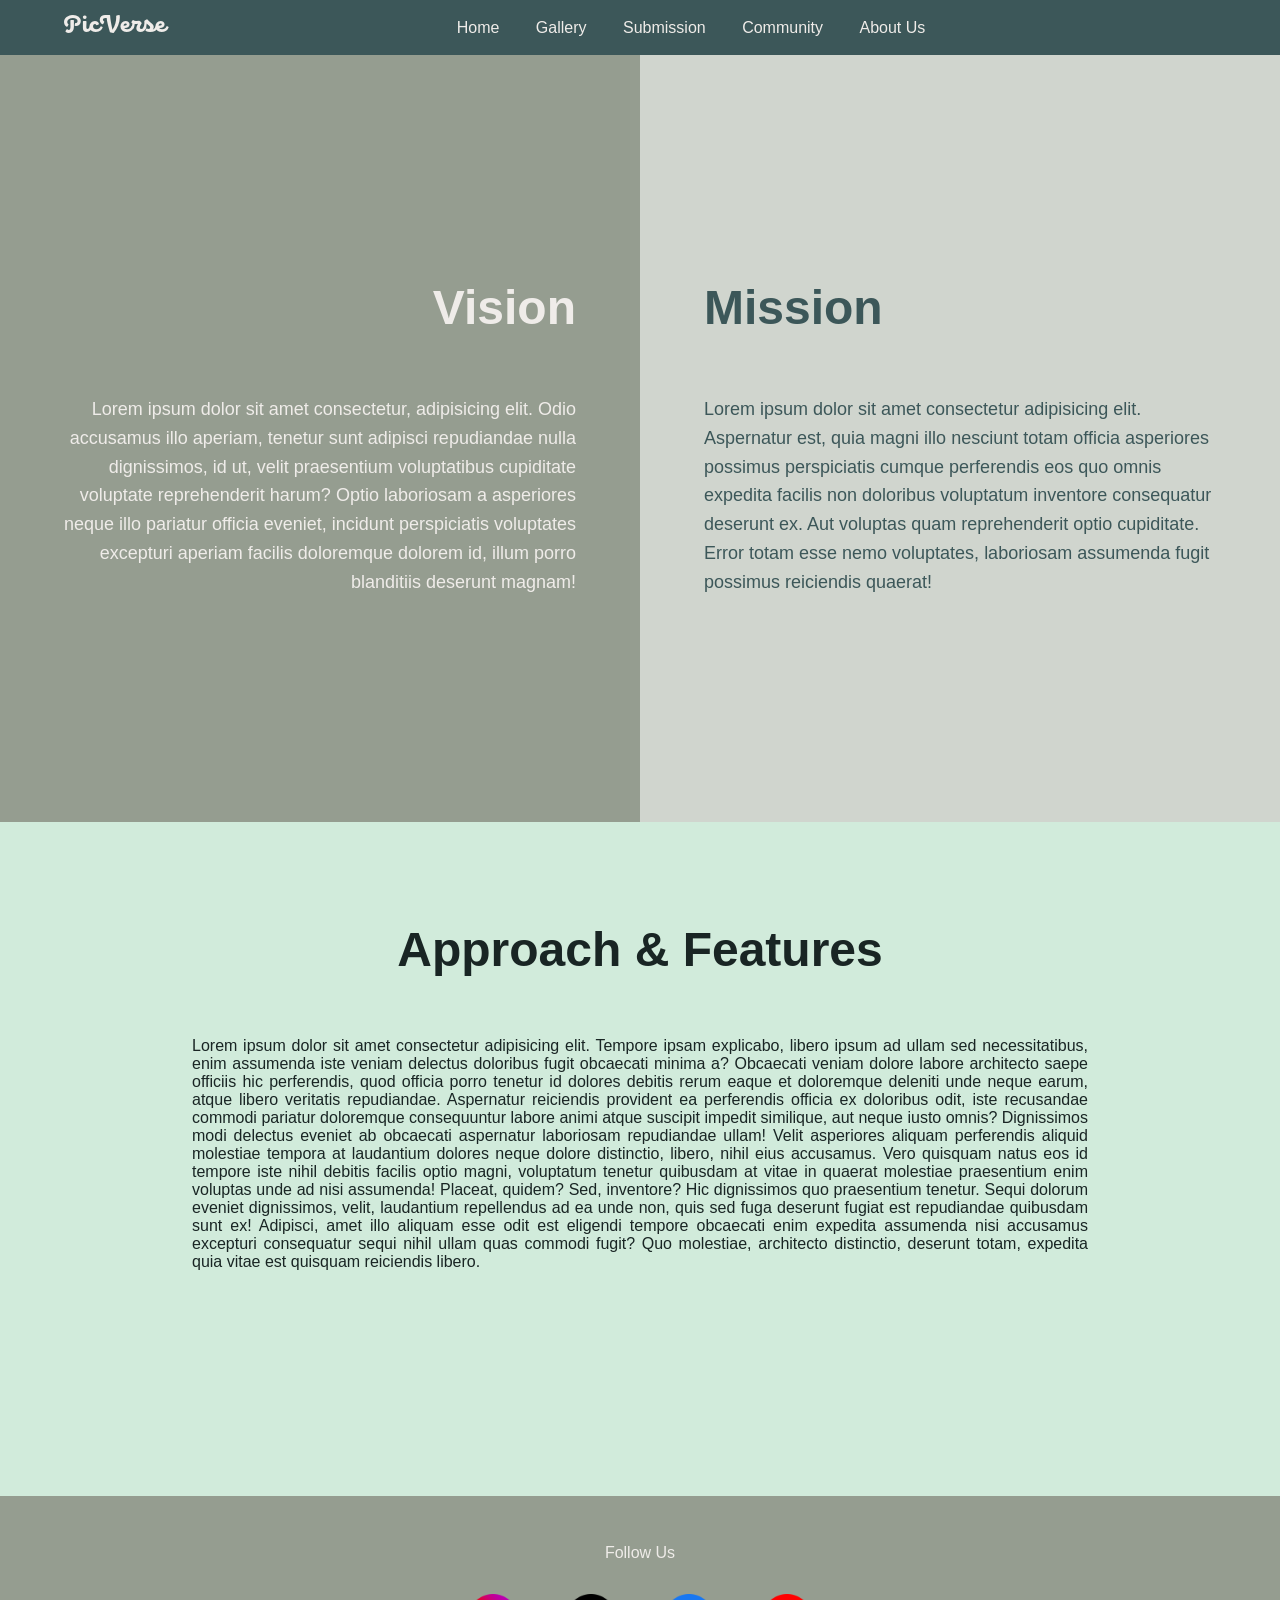
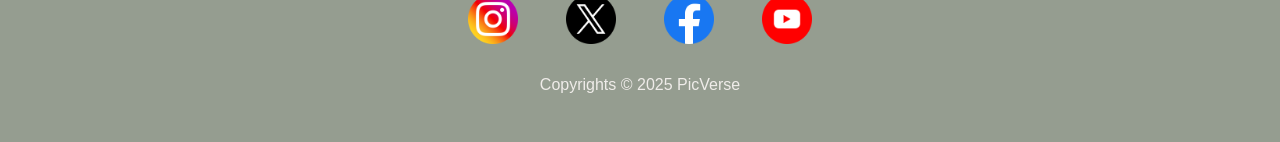
<file: about.html>
<!DOCTYPE html>
<html lang="en">
<head>
    <meta charset="UTF-8">
    <meta name="viewport" content="width=device-width, initial-scale=1.0">
    <title>PicVerse | About Us</title>
    <link rel="stylesheet" href="about.css">
</head>
<body>
    <header>
        <div><strong>PicVerse</strong></div>
        <nav>
            <a href="index.html">Home</a>
            <a href="gallery.html">Gallery</a>
            <a href="submission.html">Submission</a>
            <a href="community.html">Community</a>
            <a href="about.html">About Us</a>
        </nav>
        <div></div>
    </header>
    
    <div class="visi-misi">
        <div class="vision">
            <h2>Vision</h2>
            <p>Lorem ipsum dolor sit amet consectetur, adipisicing elit. Odio accusamus illo aperiam, tenetur sunt adipisci repudiandae nulla dignissimos, id ut, velit praesentium voluptatibus cupiditate voluptate reprehenderit harum? Optio laboriosam a asperiores neque illo pariatur officia eveniet, incidunt perspiciatis voluptates excepturi aperiam facilis doloremque dolorem id, illum porro blanditiis deserunt magnam!</p>
        </div>
        <div class="mission">
            <h2>Mission</h2>
            <p>Lorem ipsum dolor sit amet consectetur adipisicing elit. Aspernatur est, quia magni illo nesciunt totam officia asperiores possimus perspiciatis cumque perferendis eos quo omnis expedita facilis non doloribus voluptatum inventore consequatur deserunt ex. Aut voluptas quam reprehenderit optio cupiditate. Error totam esse nemo voluptates, laboriosam assumenda fugit possimus reiciendis quaerat!</p>
        </div>
    </div>      

    <div class="approach">
        <h2>Approach & Features</h2>
        <p>Lorem ipsum dolor sit amet consectetur adipisicing elit. Tempore ipsam explicabo, libero ipsum ad ullam sed necessitatibus, enim assumenda iste veniam delectus doloribus fugit obcaecati minima a? Obcaecati veniam dolore labore architecto saepe officiis hic perferendis, quod officia porro tenetur id dolores debitis rerum eaque et doloremque deleniti unde neque earum, atque libero veritatis repudiandae. Aspernatur reiciendis provident ea perferendis officia ex doloribus odit, iste recusandae commodi pariatur doloremque consequuntur labore animi atque suscipit impedit similique, aut neque iusto omnis? Dignissimos modi delectus eveniet ab obcaecati aspernatur laboriosam repudiandae ullam! Velit asperiores aliquam perferendis aliquid molestiae tempora at laudantium dolores neque dolore distinctio, libero, nihil eius accusamus. Vero quisquam natus eos id tempore iste nihil debitis facilis optio magni, voluptatum tenetur quibusdam at vitae in quaerat molestiae praesentium enim voluptas unde ad nisi assumenda! Placeat, quidem? Sed, inventore? Hic dignissimos quo praesentium tenetur. Sequi dolorum eveniet dignissimos, velit, laudantium repellendus ad ea unde non, quis sed fuga deserunt fugiat est repudiandae quibusdam sunt ex! Adipisci, amet illo aliquam esse odit est eligendi tempore obcaecati enim expedita assumenda nisi accusamus excepturi consequatur sequi nihil ullam quas commodi fugit? Quo molestiae, architecto distinctio, deserunt totam, expedita quia vitae est quisquam reiciendis libero.</p>
    </div>

    <footer>
        <p>Follow Us</p>
        <div class="footer-info">
            <div class="footer-item">
                <img src="asset/insta.png" alt="Instagram" class="footer-icon">
            </div>
            <div class="footer-item">
                <img src="asset/x.png" alt="X" class="footer-icon">
            </div>
            <div class="footer-item">
                <img src="asset/facebook.png" alt="Facebook" class="footer-icon">
            </div>
            <div class="footer-item">
                <img src="asset/youtube.png" alt="Youtube" class="footer-icon">
            </div>
        </div>
        <p>Copyrights © 2025 PicVerse</p>
    </footer>
</body>
</html>
</file>
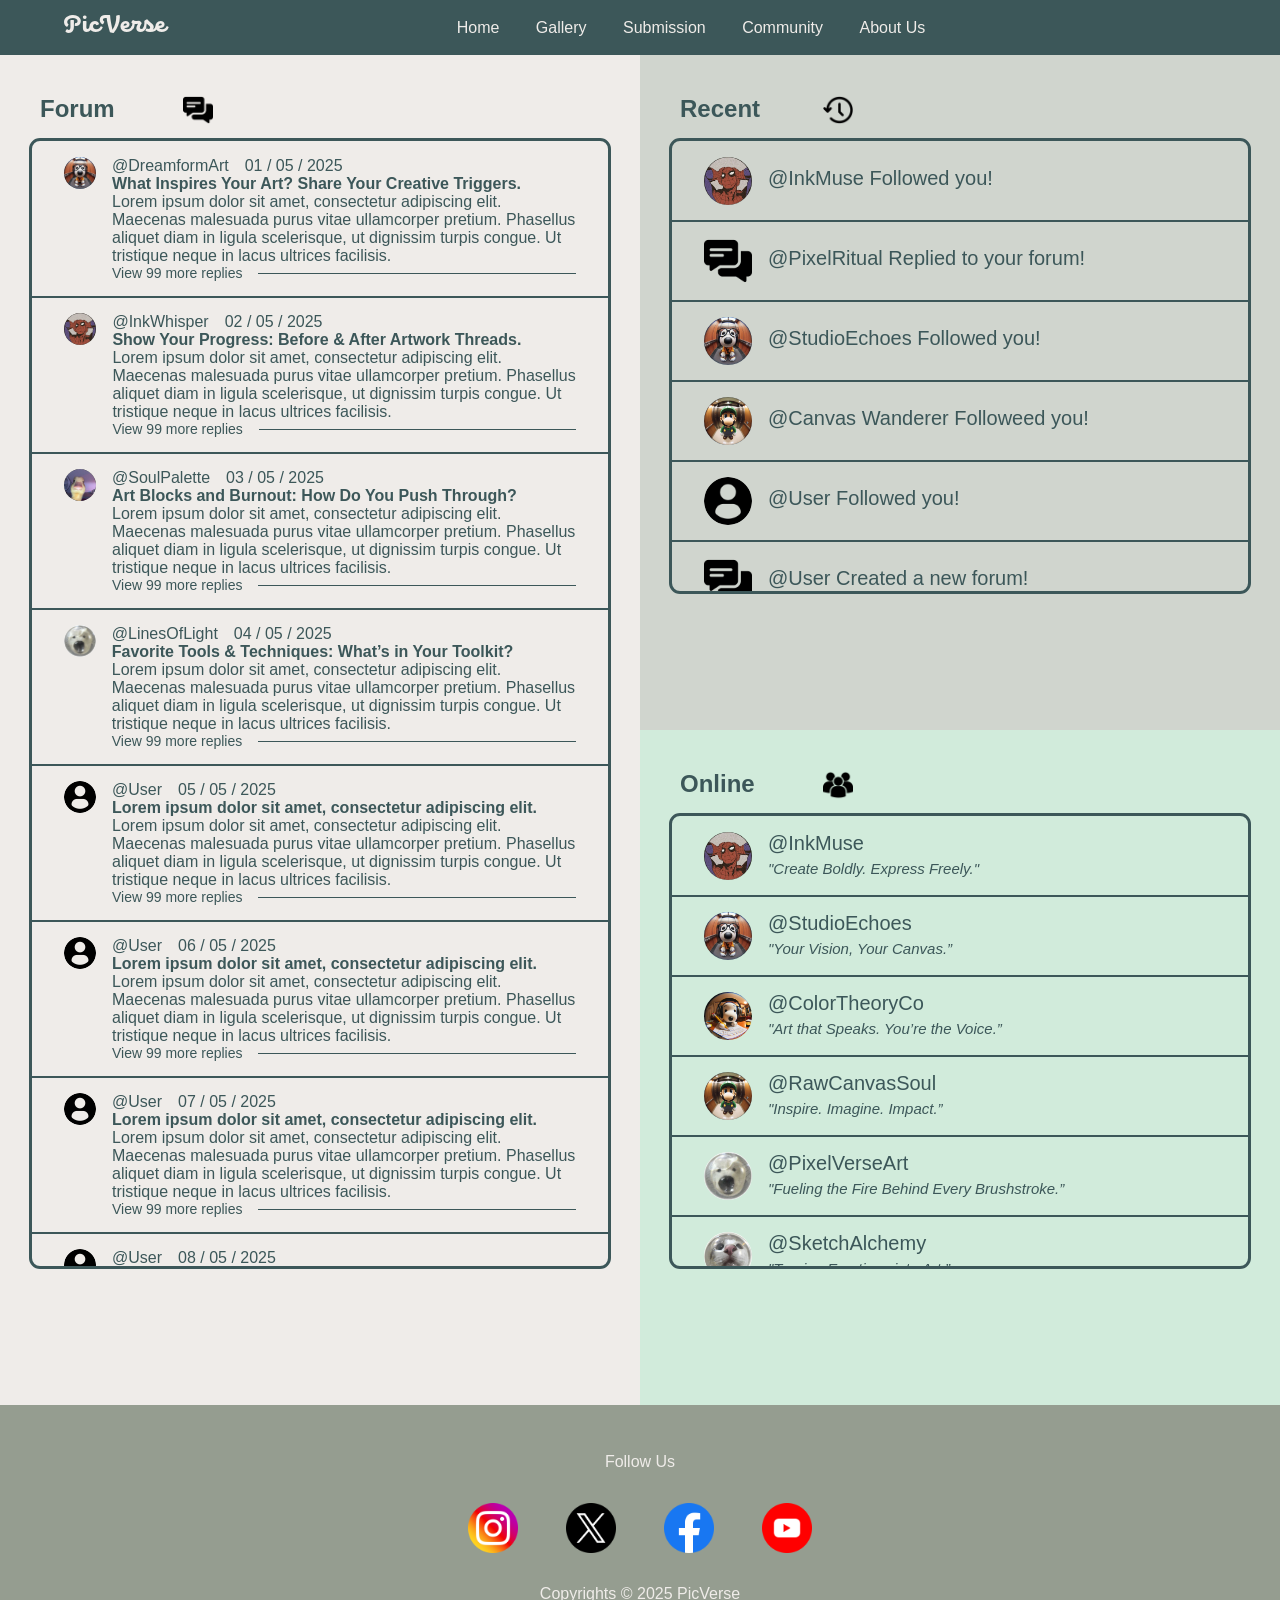
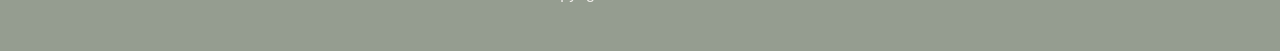
<file: community.html>
<!DOCTYPE html>
<html lang="en">
<head>
    <meta charset="UTF-8">
    <meta name="viewport" content="width=device-width, initial-scale=1.0">
    <title>PicVerse | Community</title>
    <link rel="stylesheet" href="community.css">
</head>
<body>
    <header>
        <div><strong>PicVerse</strong></div>
        <nav>
            <a href="index.html">Home</a>
            <a href="gallery.html">Gallery</a>
            <a href="submission.html">Submission</a>
            <a href="community.html">Community</a>
            <a href="about.html">About Us</a>
        </nav>
        <div></div>
    </header>

    <div class="main-row">
        <div class="main-column">
            <div class="forum">
                <div class="mini-title">
                    <h2>Forum</h2>
                    <img src="asset/forum icon.png" alt="Forum Icon">
                </div>
                <div class="forum-beneran">
                    <div class="forum-column">
                        <img class="pfp" src="asset/pfp.Snoopy2.jpeg" alt="Profile Icon">
                    
                        <div class="forum-row">
                            <div class="forum-column-2">
                                <p>@DreamformArt</p>
                                <p>01 / 05 / 2025</p>
                            </div>
                            <h3>What Inspires Your Art? Share Your Creative Triggers.</h3>
                            <p>Lorem ipsum dolor sit amet, consectetur adipiscing elit. Maecenas malesuada purus vitae ullamcorper pretium. Phasellus aliquet diam in ligula scelerisque, ut dignissim turpis congue. Ut tristique neque in lacus ultrices facilisis.</p>
                            <div class ="forum-column-2">
                                <span>View 99 more replies</span>
                                <hr>
                            </div>
                        </div>
                    </div>

                    <div class="forum-column">
                        <img class="pfp" src="asset/pfp.spiderman3.jpeg" alt="Profile Icon">
                    
                        <div class="forum-row">
                            <div class="forum-column-2">
                                <p>@InkWhisper</p>
                                <p>02 / 05 / 2025</p>
                            </div>
                            <h3>Show Your Progress: Before & After Artwork Threads.</h3>
                            <p>Lorem ipsum dolor sit amet, consectetur adipiscing elit. Maecenas malesuada purus vitae ullamcorper pretium. Phasellus aliquet diam in ligula scelerisque, ut dignissim turpis congue. Ut tristique neque in lacus ultrices facilisis.</p>
                            <div class ="forum-column-2">
                                <span>View 99 more replies</span>
                                <hr>
                            </div>
                        </div>
                    </div>

                    <div class="forum-column">
                        <img class="pfp" src="asset/pfp.duck.jpeg" alt="Profile Icon">
                    
                        <div class="forum-row">
                            <div class="forum-column-2">
                                <p>@SoulPalette</p>
                                <p>03 / 05 / 2025</p>
                            </div>
                            <h3>Art Blocks and Burnout: How Do You Push Through?</h3>
                            <p>Lorem ipsum dolor sit amet, consectetur adipiscing elit. Maecenas malesuada purus vitae ullamcorper pretium. Phasellus aliquet diam in ligula scelerisque, ut dignissim turpis congue. Ut tristique neque in lacus ultrices facilisis.</p>
                            <div class ="forum-column-2">
                                <span>View 99 more replies</span>
                                <hr>
                            </div>
                        </div>
                    </div>

                    <div class="forum-column">
                        <img class="pfp" src="asset/pfp.doggo.jpeg" alt="Profile Icon">
                    
                        <div class="forum-row">
                            <div class="forum-column-2">
                                <p>@LinesOfLight</p>
                                <p>04 / 05 / 2025</p>
                            </div>
                            <h3>Favorite Tools & Techniques: What’s in Your Toolkit?</h3>
                            <p>Lorem ipsum dolor sit amet, consectetur adipiscing elit. Maecenas malesuada purus vitae ullamcorper pretium. Phasellus aliquet diam in ligula scelerisque, ut dignissim turpis congue. Ut tristique neque in lacus ultrices facilisis.</p>
                            <div class ="forum-column-2">
                                <span>View 99 more replies</span>
                                <hr>
                            </div>
                        </div>
                    </div>

                    <div class="forum-column">
                        <img class="pfp" src="asset/user icon.png" alt="Profile Icon">
                    
                        <div class="forum-row">
                            <div class="forum-column-2">
                                <p>@User</p>
                                <p>05 / 05 / 2025</p>
                            </div>
                            <h3>Lorem ipsum dolor sit amet, consectetur adipiscing elit.</h3>
                            <p>Lorem ipsum dolor sit amet, consectetur adipiscing elit. Maecenas malesuada purus vitae ullamcorper pretium. Phasellus aliquet diam in ligula scelerisque, ut dignissim turpis congue. Ut tristique neque in lacus ultrices facilisis.</p>
                            <div class ="forum-column-2">
                                <span>View 99 more replies</span>
                                <hr>
                            </div>
                        </div>
                    </div>

                    <div class="forum-column">
                        <img class="pfp" src="asset/user icon.png" alt="Profile Icon">
                    
                        <div class="forum-row">
                            <div class="forum-column-2">
                                <p>@User</p>
                                <p>06 / 05 / 2025</p>
                            </div>
                            <h3>Lorem ipsum dolor sit amet, consectetur adipiscing elit.</h3>
                            <p>Lorem ipsum dolor sit amet, consectetur adipiscing elit. Maecenas malesuada purus vitae ullamcorper pretium. Phasellus aliquet diam in ligula scelerisque, ut dignissim turpis congue. Ut tristique neque in lacus ultrices facilisis.</p>
                            <div class ="forum-column-2">
                                <span>View 99 more replies</span>
                                <hr>
                            </div>
                        </div>
                    </div>

                    <div class="forum-column">
                        <img class="pfp" src="asset/user icon.png" alt="Profile Icon">
                    
                        <div class="forum-row">
                            <div class="forum-column-2">
                                <p>@User</p>
                                <p>07 / 05 / 2025</p>
                            </div>
                            <h3>Lorem ipsum dolor sit amet, consectetur adipiscing elit.</h3>
                            <p>Lorem ipsum dolor sit amet, consectetur adipiscing elit. Maecenas malesuada purus vitae ullamcorper pretium. Phasellus aliquet diam in ligula scelerisque, ut dignissim turpis congue. Ut tristique neque in lacus ultrices facilisis.</p>
                            <div class ="forum-column-2">
                                <span>View 99 more replies</span>
                                <hr>
                            </div>
                        </div>
                    </div>

                    <div class="forum-column">
                        <img class="pfp" src="asset/user icon.png" alt="Profile Icon">
                    
                        <div class="forum-row">
                            <div class="forum-column-2">
                                <p>@User</p>
                                <p>08 / 05 / 2025</p>
                            </div>
                            <h3>Lorem ipsum dolor sit amet, consectetur adipiscing elit.</h3>
                            <p>Lorem ipsum dolor sit amet, consectetur adipiscing elit. Maecenas malesuada purus vitae ullamcorper pretium. Phasellus aliquet diam in ligula scelerisque, ut dignissim turpis congue. Ut tristique neque in lacus ultrices facilisis.</p>
                            <div class ="forum-column-2">
                                <span>View 99 more replies</span>
                                <hr>
                            </div>
                        </div>
                    </div>
                </div>
            </div>

            <div class="sub-row">
                <div class="recent">
                    <div class="mini-title">
                        <h2>Recent</h2>
                        <img src="asset/recent icon.png" alt="Recent Icon">                    
                    </div>

                    <div class="recent-beneran">
                        <div class="recent-column">
                            <img class="pfp" src="asset/pfp.spiderman3.jpeg" alt="Profile Icon">
                            <p>@InkMuse Followed you!</p>
                        </div>

                        <div class="recent-column">
                            <img class="forum-icon" src="asset/forum icon.png" alt="Profile Icon">
                            <p>@PixelRitual Replied to your forum!</p>
                        </div>

                        <div class="recent-column">
                            <img class="pfp" src="asset/pfp.Snoopy2.jpeg" alt="Profile Icon">
                            <p>@StudioEchoes Followed you!</p>
                        </div>

                        <div class="recent-column">
                            <img class="pfp" src="asset/pfp.luigi.jpeg" alt="Profile Icon">
                            <p>@Canvas Wanderer Followeed you!</p>
                        </div>

                        <div class="recent-column">
                            <img class="pfp" src="asset/user icon.png" alt="Profile Icon">
                            <p>@User Followed you!</p>
                        </div>

                        <div class="recent-column">
                            <img class="forum-icon" src="asset/forum icon.png" alt="Profile Icon">
                            <p>@User Created a new forum!</p>
                        </div>

                        <div class="recent-column">
                            <img class="forum-icon" src="asset/forum icon.png" alt="Profile Icon">
                            <p>@User Replied to your forum!</p>
                        </div>

                        <div class="recent-column">
                            <img class="pfp" src="asset/user icon.png" alt="Profile Icon">
                            <p>@User Followed you!</p>
                        </div>

                        <div class="recent-column">
                            <img class="forum-icon" src="asset/forum icon.png" alt="Profile Icon">
                            <p>@User Replied to your forum!</p>
                        </div>
                    </div>
                </div>

                <div class="online">
                    <div class="mini-title">
                        <h2>Online</h2>
                        <img src="asset/people icon.png" alt="Online Icon">                    
                    </div>

                    <div class="online-beneran">
                        <div class="online-column">
                            <img class="pfp" src="asset/pfp.spiderman3.jpeg" alt="Profile Icon">
                            <div class="online-column-row">
                                <p class="online-column-row-username">@InkMuse</p>
                                <p class="online-column-row-tagline">"Create Boldly. Express Freely."</p>
                            </div>
                        </div>

                        <div class="online-column">
                            <img class="pfp" src="asset/pfp.Snoopy2.jpeg" alt="Profile Icon">
                            <div class="online-column-row">
                                <p class="online-column-row-username">@StudioEchoes</p>
                                <p class="online-column-row-tagline">"Your Vision, Your Canvas.”</p>
                            </div>
                        </div>

                        <div class="online-column">
                            <img class="pfp" src="asset/pfp.Snoopy1.jpeg" alt="Profile Icon">
                            <div class="online-column-row">
                                <p class="online-column-row-username">@ColorTheoryCo</p>
                                <p class="online-column-row-tagline">"Art that Speaks. You’re the Voice.”</p>
                            </div>
                        </div>

                        <div class="online-column">
                            <img class="pfp" src="asset/pfp.luigi.jpeg" alt="Profile Icon">
                            <div class="online-column-row">
                                <p class="online-column-row-username">@RawCanvasSoul</p>
                                <p class="online-column-row-tagline">"Inspire. Imagine. Impact.”</p>
                            </div>
                        </div>

                        <div class="online-column">
                            <img class="pfp" src="asset/pfp.doggo.jpeg" alt="Profile Icon">
                            <div class="online-column-row">
                                <p class="online-column-row-username">@PixelVerseArt</p>
                                <p class="online-column-row-tagline">"Fueling the Fire Behind Every Brushstroke.”</p>
                            </div>
                        </div>

                        <div class="online-column">
                            <img class="pfp" src="asset/pfp.cat.jpeg" alt="Profile Icon">
                            <div class="online-column-row">
                                <p class="online-column-row-username">@SketchAlchemy</p>
                                <p class="online-column-row-tagline">"Turning Emotions into Art.”</p>
                            </div>
                        </div>

                        <div class="online-column">
                            <img class="pfp" src="asset/pfp.batman.jpeg" alt="Profile Icon">
                            <div class="online-column-row">
                                <p class="online-column-row-username">@TheArtofEcho</p>
                                <p class="online-column-row-tagline">"Creating Beyond the Lines.”</p>
                            </div>
                        </div>

                        <div class="online-column">
                            <img class="pfp" src="asset/pfp.spiderman.jpeg" alt="Profile Icon">
                            <div class="online-column-row">
                                <p class="online-column-row-username">@BrushAndBloom</p>
                                <p class="online-column-row-tagline">"Every Stroke Tells a Story.”</p>
                            </div>
                        </div>

                        <div class="online-column">
                            <img class="pfp" src="asset/pfp.spiderman2.jpeg" alt="Profile Icon">
                            <div class="online-column-row">
                                <p class="online-column-row-username">@ChromaticSoul</p>
                                <p class="online-column-row-tagline">"Art That Speaks Without Words.”</p>
                            </div>
                        </div>

                        <div class="online-column">
                            <img class="pfp" src="asset/pfp.duck.jpeg" alt="Profile Icon">
                            <div class="online-column-row">
                                <p class="online-column-row-username">@StudioNoir</p>
                                <p class="online-column-row-tagline">"Made to Move Minds and Hearts.”</p>
                            </div>
                        </div>

                        <div class="online-column">
                            <img class="pfp" src="asset/user icon.png" alt="Profile Icon">
                            <div class="online-column-row">
                                <p class="online-column-row-username">@User</p>
                                <p class="online-column-row-tagline">"Lorem ipsum dolor sit amet consectetur adipisicing.”</p>
                            </div>
                        </div>

                        <div class="online-column">
                            <img class="pfp" src="asset/user icon.png" alt="Profile Icon">
                            <div class="online-column-row">
                                <p class="online-column-row-username">@User</p>
                                <p class="online-column-row-tagline">"Lorem ipsum dolor sit amet consectetur adipisicing.”</p>
                            </div>
                        </div>

                        <div class="online-column">
                            <img class="pfp" src="asset/user icon.png" alt="Profile Icon">
                            <div class="online-column-row">
                                <p class="online-column-row-username">@User</p>
                                <p class="online-column-row-tagline">"Lorem ipsum dolor sit amet consectetur adipisicing.”</p>
                            </div>
                        </div>
                    </div>
                </div>

            </div>

        </div>
    </div>


    <footer>
        <p>Follow Us</p>
        <div class="footer-info">
            <div class="footer-item">
                <img src="asset/insta.png" alt="Instagram" class="footer-icon">
            </div>
            <div class="footer-item">
                <img src="asset/x.png" alt="X" class="footer-icon">
            </div>
            <div class="footer-item">
                <img src="asset/facebook.png" alt="Facebook" class="footer-icon">
            </div>
            <div class="footer-item">
                <img src="asset/youtube.png" alt="Youtube" class="footer-icon">
            </div>
        </div>
        <p>Copyrights © 2025 PicVerse</p>
    </footer>
</body>
</html>
</file>
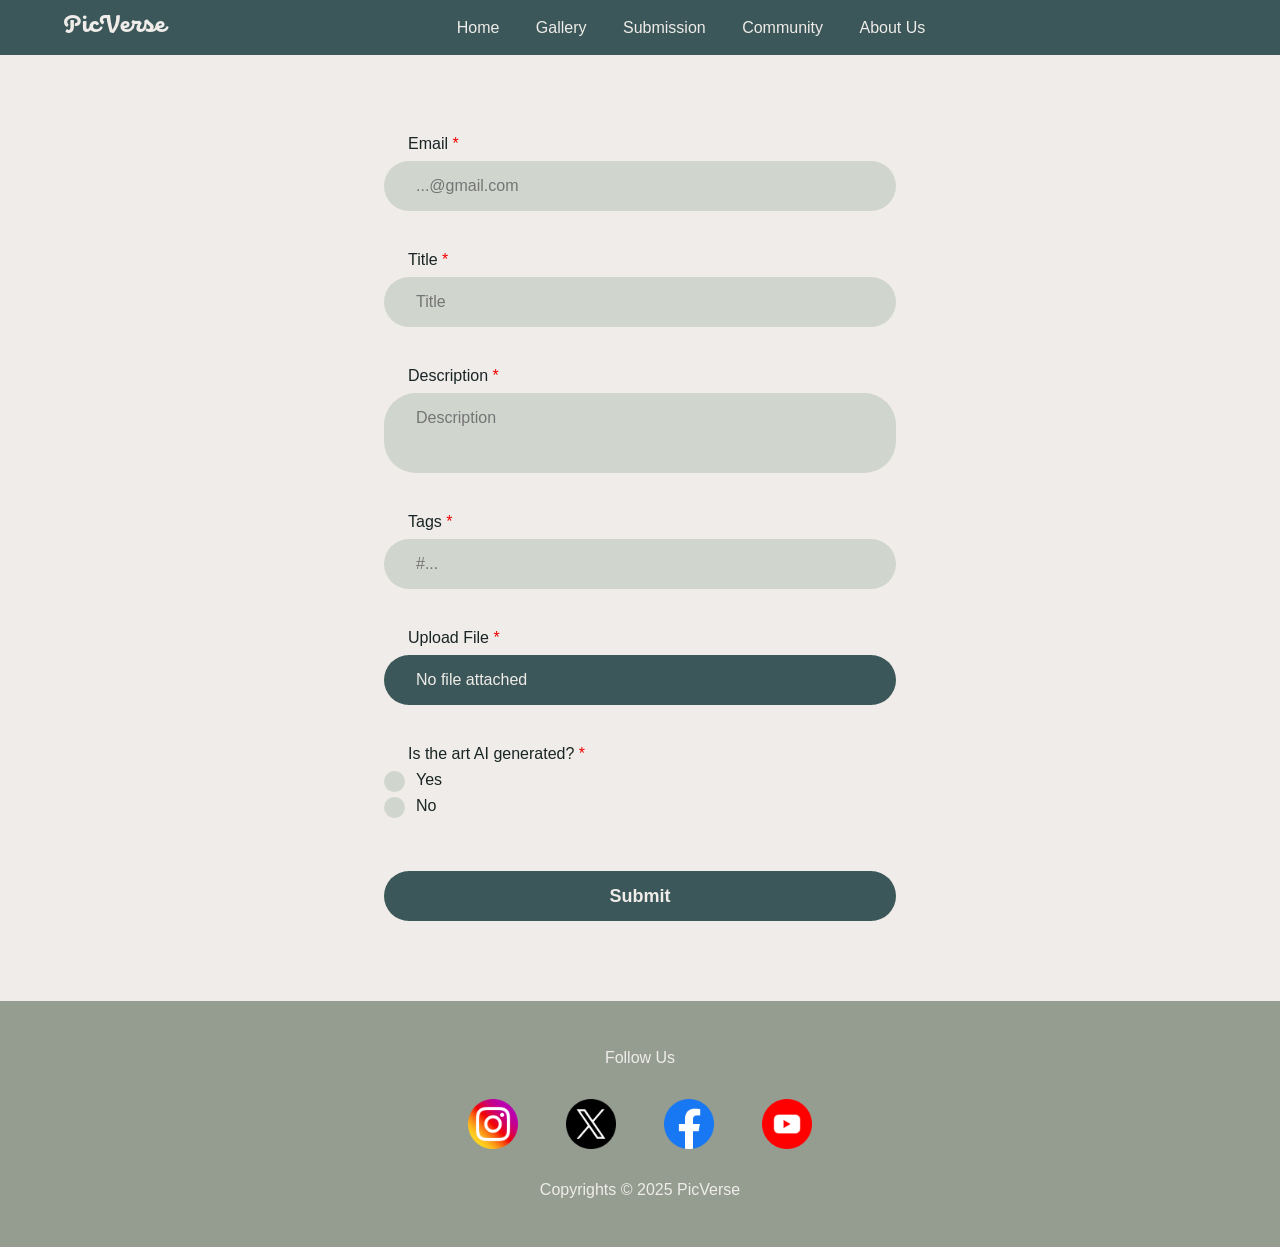
<file: submission.html>
<!DOCTYPE html>
<html lang="en">
<head>
    <meta charset="UTF-8">
    <meta name="viewport" content="width=device-width, initial-scale=1.0">
    <title>PicVerse | Submission</title>
    <link rel="stylesheet" href="submission.css">
    <script defer src="submission.js"></script>
</head>
<body>
    <header>
        <div><strong>PicVerse</strong></div>
        <nav>
            <a href="index.html">Home</a>
            <a href="gallery.html">Gallery</a>
            <a href="submission.html">Submission</a>
            <a href="community.html">Community</a>
            <a href="about.html">About Us</a>
        </nav>
        <div></div>
    </header>
    
    <form id="submissionForm">
        <div class="container1">
            <div class="labell">
                <label class="label-word" for="email">Email</label>
                <label class="label-astk" for="*">*</label>
            </div>
            
            <input type="text" id="email" name="email" placeholder="...@gmail.com">
            <span id="error-email" class="error"></span>
        </div>

        <div class="container1">
            <div class="labell">
                <label class="label-word" for="title">Title</label>
                <label class="label-astk" for="*">*</label>
            </div>
            
            <input type="text" id="title" name="title" placeholder="Title">
            <span id="error-title" class="error"></span>
        </div>

        <div class="container1">
            <div class="labell">
                <label class="label-word" for="description">Description</label>
                <label class="label-astk" for="*">*</label>
            </div>
            
            <textarea name="text2" id="description" placeholder="Description"></textarea>
            <span id="error-description" class="error"></span>
        </div>

        <div class="container1">
            <div class="labell">
                <label class="label-word" for="tags">Tags</label>
                <label class="label-astk" for="*">*</label>
            </div>
            
            <input type="text" id="tags" name="tags" placeholder="#...">
            <span id="error-tags" class="error"></span>
        </div>

        <div class="container1">
            <div class="labell">
                <label class="label-word" for="upload-file">Upload File</label>
                <label class="label-astk" for="*">*</label>
            </div>
            
            <label class="custom-file-upload" for="upload-file">No file attached</label>
            <input type="file" id="upload-file" name="upload-file" placeholder="">
            <span id="error-upload-file" class="error"></span>
        </div>

        <div class="container1">
            <div class="labell">
                <label class="label-word" for="ai">Is the art AI generated?</label>
                <label class="label-astk" for="*">*</label>
            </div>
            
            <label class="radio-container">
                <input type="radio" name="choice" value="1" >
                <span class="checkmark"></span>
                Yes
            </label>

            <label class="radio-container">
                <input type="radio" name="choice" value="2" >
                <span class="checkmark"></span>
                No
            </label>
            <span id="error-radio" class="error"></span>
        </div>

        <button type="submit" class="btn-submit">Submit</button>
    </form>
    <div class="done-overlay" id="doneOverlay">
        <div class="black"></div>
        </div>
        <div class="overlay">           
            <h1>Submission Successful!</h1>
                <div class="overlay-buttons">
                <a href="submission.html">Go To Submission</a>
                <a href="index.html">Go To Home</a>
            </div>
        </div>
    </div> 

    <footer>
        <p>Follow Us</p>
        <div class="footer-info">
            <div class="footer-item">
                <img src="asset/insta.png" alt="Instagram" class="footer-icon">
            </div>
            <div class="footer-item">
                <img src="asset/x.png" alt="X" class="footer-icon">
            </div>
            <div class="footer-item">
                <img src="asset/facebook.png" alt="Facebook" class="footer-icon">
            </div>
            <div class="footer-item">
                <img src="asset/youtube.png" alt="Youtube" class="footer-icon">
            </div>
        </div>
        <p>Copyrights © 2025 PicVerse</p>
    </footer>
</body>
</html>
</file>
<file: about.css>
* {
  margin: 0;
  padding: 0;
  box-sizing: border-box;
}
@font-face {
  font-family: EldwinTrial;
  src: url('font/Eldwin-Trial/Eldwin_OTF_Trial/EldwinTrial-ScriptHeavy.otf') format('opentype');
  font-weight: normal;
  font-style: normal;
  font-display: swap;
}

body {
    font-family: Helvetica, sans-serif;
    background-color: #EFECE9;
    color: #192524;
}

header {
    position: sticky;
    top: 0;
    z-index: 100;
    display: flex;
    justify-content: space-between;
    align-items: center;
    padding: 1rem 5%;
    background-color: #3C5759;
    color: #EFECE9;
}

header strong {
    font-family: EldwinTrial, sans-serif;
    font-size: 1.5em;
}

nav a {
  margin: 0 1rem;
  text-decoration: none;
  color: inherit;
  font-weight: 500;
  transition: color 0.3s;
}

nav a:hover {
  color: #959D90;
}

.visi-misi::after{
    font-family: sans-serif;
    display: flex;
    background-color: #EFECE9;
    height: auto;
}




.visi-misi h2{
    font-size: 48px;
    font-weight: bold;
    margin-bottom: 60px;
    width: 100%;
}

.vision {
    display: block;
    width: 50% ;
    background-color: #959D90;
    text-align: right;
    color: #EFECE9;
    margin: 0px;
    padding: 25vh 4rem 25vh 4rem;
    float: left;
    margin-bottom: 100px;
}

.mission{
    display: block;
    width: 50% ;
    background-color: #D0D5CE;
    color: #3C5759;
    margin: 0px;
    text-align: left;
    padding: 25vh 4rem 25vh 4rem;
    float: right;
    margin-bottom: 100px;
}

.mission p, .vision p {
    font-size: 18px;
    line-height: 1.6;
}

.approach{
    background-color: #D1EBDB;
    padding: 25vh 15% 25vh 15%;
    text-align: justify;
    color: #192524;
}

.approach h2{
    font-size: 48px;
    font-weight: bold;
    margin-bottom: 60px;
    text-align: center;
}

footer {
  background-color: #959D90;
  color: #EFECE9;
  padding: 3rem 5%;
  text-align: center;
}

.footer-info {
  display: flex;
  justify-content: center;
  gap: 3rem;
  margin-top: 2rem;
  flex-wrap: wrap;
  margin-bottom: 2rem;
}

.footer-item {
  display: flex;
  align-items: center;
  gap: 0.8rem;
}

.footer-icon {
  width: 50px;
  height: 50px;
}

@media (max-width: 768px) {
   
    .footer-info {
        gap: 1.5rem;
    }
    .vision{
        width: 100%;
        text-align: center;
        margin-bottom: 0px;
    }
    .mission{
        width: 100%;
        text-align: center;
    }
    header {
        flex-direction: column;
        padding: 1rem;
    }
}

@media (max-width: 480px) {
   .footer-info {
        gap: 1.5rem;
    }
    .vision{
        width: 100%;
        text-align: center;
        margin-bottom: 0px;
    }
    .mission{
        width: 100%;
        text-align: center;
    }
    header {
        flex-direction: column;
        padding: 1rem;
    }
}
</file>
<file: community.css>
* {
  margin: 0;
  padding: 0;
  box-sizing: border-box;
}
@font-face {
  font-family: EldwinTrial;
  src: url('font/Eldwin-Trial/Eldwin_OTF_Trial/EldwinTrial-ScriptHeavy.otf') format('opentype');
  font-weight: normal;
  font-style: normal;
  font-display: swap;
}

body {
    font-family: Helvetica, sans-serif;
    background-color: #EFECE9;
    color: #192524;
}

header {
    position: sticky;
    top: 0;
    z-index: 100;
    display: flex;
    justify-content: space-between;
    align-items: center;
    padding: 1rem 5%;
    background-color: #3C5759;
    color: #EFECE9;
}

header strong {
    font-family: EldwinTrial, sans-serif;
    font-size: 1.5em;
}

nav a {
  margin: 0 1rem;
  text-decoration: none;
  color: inherit;
  font-weight: 500;
  transition: color 0.3s;
}

nav a:hover {
  color: #959D90;
}

.main-row{
    display: flex;
}

.main-column{
    display:flex;
}

.forum{
    display: block;
    padding: 2rem;
    color: #3C5759;
    width: 50%;
    background-color: #EFECE9;
    height: 150vh;
}

.mini-title{
    display: flex;
    width: 100%;
    height: auto;
    align-items: left;
    gap:0.5rem;
    padding: 0.5rem;
}

.mini-title h2{
    width: 15vb;
}

.mini-title img{
    width: 30px;
    margin-bottom: 0.5rem;
}

.forum-beneran{
    outline: 0.2rem solid #3C5759;
    border-radius: 0.5rem;
    overflow-y: scroll;
    height: 125vh;
}

.forum-beneran::-webkit-scrollbar{
    width: 0.5rem;
}

.forum-beneran::-webkit-scrollbar-thumb{
    background-color: #D0D5CE;
    border-radius: 5rem;
}

.forum-beneran::-webkit-scrollbar-track{
    background-color: #EFECE9;
}

.forum-column{
    display: flex;
    padding: 1rem 2rem 1rem 2rem;
    column-gap: 1rem;
    height: auto;
    outline: 0.1rem solid #3C5759;
}

.pfp{
    height: 2rem;
    border-radius: 99999px;
}
.forum-icon{
    height: 2rem;
}

.forum-row{
    width: auto;
    row-gap: 2rem;
}

.forum-column-2{
    display: flex;
    gap: 2rem;
}

.forum-row h3{
    font-size: medium;
}

.forum-column-2 {
  display: flex;
  align-items: left; 
  gap: 1rem;          
}

.forum-column-2 span {
  white-space: nowrap;
  font-size: 14px;
}

.forum-column-2 hr {
  flex: 1;
  height: 1px;
  border: none;
  border-top: 0.1rem solid #3C5759;
  margin-top: 8px;
}

.sub-row{
    width: 50%;
    display: block;
}

.recent{
    background-color: #D0D5CE;
    color: #3C5759;
    width: 100%;
    height: 75vh;
    padding: 2rem;
}

.recent-beneran{
    outline: 0.2rem solid #3C5759;
    border-radius: 0.5rem;
    overflow-y: scroll;
    height: 50vh;
}

.recent-beneran::-webkit-scrollbar{
    width: 0.5rem;
}

.recent-beneran::-webkit-scrollbar-thumb{
    background-color: #959D90;
    border-radius: 5rem;
}

.recent-beneran::-webkit-scrollbar-track{
    background-color: #D0D5CE;
}

.recent-column{
    width: 100%;
    display: flex;
    padding: 1rem 2rem 1rem 2rem;
    column-gap: 1rem;
    height: auto;
    outline: 0.1rem solid #3C5759;
}

.recent-column p{
    font-size: 20px;
    margin-top: 10px;
}

.recent-column img{
    width: 3rem;
    height: 3rem;
}

.online{
    width: 100%;
    height: 75vh;
    background-color: #D1EBDB;
    color: #3C5759;
    padding: 2rem;
}

.online-beneran{
    outline: 0.2rem solid #3C5759;
    border-radius: 0.5rem;
    overflow-y: scroll;
    height: 50vh;
}

.online-beneran::-webkit-scrollbar{
    width: 0.5rem;
}

.online-beneran::-webkit-scrollbar-thumb{
    background-color: #959D90;
    border-radius: 5rem;
}

.online-beneran::-webkit-scrollbar-track{
    background-color: #D1EBDB;
}

.online-column{
    width: 100%;
    display: flex;
    padding: 1rem 2rem 1rem 2rem;
    column-gap: 1rem;
    height: auto;
    outline: 0.1rem solid #3C5759;
}

.online-column img{
    width: 3rem;
    height: 3rem;
}

.online-column-row-username{
    font-size: 20px;
    margin-bottom: 0.3rem;
}

.online-column-row-tagline{
    font-size: 15px;
    font-style: italic;
}


footer {
  background-color: #959D90;
  color: #EFECE9;
  padding: 3rem 5%;
  text-align: center;
}

.footer-info {
  display: flex;
  justify-content: center;
  gap: 3rem;
  margin-top: 2rem;
  flex-wrap: wrap;
  margin-bottom: 2rem;
}

.footer-item {
  display: flex;
  align-items: center;
  gap: 0.8rem;
}

.footer-icon {
  width: 50px;
  height: 50px;
}

@media (max-width: 764px) {
   
    .footer-info {
        gap: 1.5rem;
    }

    .forum{
        width: 100%;
    }
    .sub-row{
        width: 100%;
    }
    header {
        flex-direction: column;
        padding: 1rem;
    }
    .main-column{
        flex-direction: column;
    }
}

@media (max-width: 480px) {
    header {
        flex-direction: column;
        padding: 1rem;
    }
    .footer-info {
        gap: 1.5rem;
    }

    .forum{
        width: 100%;
    }
    .sub-row{
        width: 100%;
    }
    .main-column{
        flex-direction: column;
    }
}
</file>
<file: submission.css>
* {
  margin: 0;
  padding: 0;
  box-sizing: border-box;
}
@font-face {
  font-family: EldwinTrial;
  src: url('font/Eldwin-Trial/Eldwin_OTF_Trial/EldwinTrial-ScriptHeavy.otf') format('opentype');
  font-weight: normal;
  font-style: normal;
  font-display: swap;
}

body {
    font-family: Helvetica, sans-serif;
    background-color: #EFECE9;
    color: #192524;
}

header {
    position: sticky;
    top: 0;
    z-index: 100;
    display: flex;
    justify-content: space-between;
    align-items: center;
    padding: 1rem 5%;
    background-color: #3C5759;
    color: #EFECE9;
}

header strong {
    font-family: EldwinTrial, sans-serif;
    font-size: 1.5em;
}

nav a {
  margin: 0 1rem;
  text-decoration: none;
  color: inherit;
  font-weight: 500;
  transition: color 0.3s;
}

nav a:hover {
  color: #959D90;
}

form#submissionForm {
    flex: 1;
    padding: 80px 30%;
    background-color: #EFECE9;
    display: flex;
    flex-direction: column;
    justify-content: center;
    gap: 2.5rem;
}

.container1{
    align-items: center;
    flex-direction: column;
    
}

.label-word{
    color:#192524;
}
.label-astk{
    color: #EF0000;
}
.labell{
    width: 100%;  
  margin-left: 1rem; 
  text-align: left; 
  padding-left: 0.5rem;
}
input[type="text"] {
    padding: 1rem 2rem;
    width: 100%;
    font-size: 16px;
    border: none;
    border-radius: 999px;
    background-color: #D0D5CE;
    margin: 0.5rem auto 0 auto;
    display: block;
}
input[type="text"]:focus {
    outline: none;
    background-color: #D0D5CE;
}
textarea {
    padding: 1rem 2rem;
    width: 100%;
    height: 5rem;
    font-size: 16px;
    border: none;
    border-radius: 2rem;
    background-color: #D0D5CE;
    margin: 0.5rem auto 0 auto;
    display: block;
    font-family: Helvetica, sans-serif;
    resize:none;
}
input[type="file"] {
    display: none;
}
.custom-file-upload {
    display: block;
    padding: 1rem 2rem;
    width: 100%;
    background-color: #3C5759;
    color: #EFECE9;
    border-radius: 2rem;
    cursor: pointer;
    font-size: 16px;
    transition: background 0.3s;
    margin-top: 0.5rem;
}

.custom-file-upload:hover {
    background-color: #D0D5CE;
    color: #3C5759;
}

.radio-container {
    display: block;
    position: relative;
    padding-left: 2rem;
    cursor: pointer;
    font-size: 16px;
    user-select: none;
    margin-top: 0.5rem;
}

.radio-container input[type="radio"] {
    position: absolute;
    opacity: 0;
    cursor: pointer;
}

.checkmark {
    position: absolute;
    top: 0;
    left: 0;
    height: 1.3rem;
    width: 1.3rem;
    background-color: #D0D5CE;
    border-radius: 50%;
}

.radio-container input:checked ~ .checkmark {
    background-color: #3C5759;
}

.checkmark::after {
    content: "";
    position: absolute;
    display: none;
}

.radio-container input:checked ~ .checkmark::after {
    display: block;
}

.radio-container .checkmark::after {
    top: 0.25rem;
    left: 0.25rem;
    width: 0.8rem;
    height: 0.8rem;
    border-radius: 50%;
    background: #EFECE9;
}

.btn-submit {
    margin-top: 1rem;
    padding: 12px;
    font-size: 18px;
    font-weight: bold;
    color: #EFECE9;
    background-color: #3C5759;
    border: none;
    border-radius: 999px;
    cursor: pointer;
    transition: background-color 0.3s ease;
    width: 100%;
    height: 50px;
    display: block;
}

.btn-submit:hover {
    background-color: #D0D5CE;
    color: #3C5759;
}

.error {
    font-size: 14px;
    color: red;
    margin-top: 4px;
}

.done-overlay {
    display: none;
}

.black{
    position: fixed;
    top: 0px;
    left: 0px;
    width: 100%;
    height: 100%;
    background: #192524;
    opacity: 65%;
    z-index: 998;
}

.overlay{
    position: fixed;
    top: 15%;
    left: 25%;
    width: 50%;
    height: 70%;
    background: #D0D5CE;
    align-items: center;
    justify-content: center;
    flex-direction: column;
    z-index: 999;
    text-align: center;
    padding: 7rem 4rem 4rem 4rem;
    border-radius: 3rem;
    opacity: 100%;
}

.overlay h1 {
    font-size: 40px;
    color: #3C5759;
    opacity: 100%;
}

.overlay-buttons{
    display: flex;
    align-items: center;
    gap: 5%;
    width: 100%;
    margin-top: 3rem;
    opacity: 100%;
}

.overlay-buttons a{
    width: 47.5%;
    padding: 1rem 0;
    text-align: center;
    background-color: #3C5759;
    color: #EFECE9;
    text-decoration: none;
    font-size: 1.25rem;
    font-weight: bold;
    border-radius: 5rem;
    opacity: 100%;
}

.done-overlay, .overlay {
    display: none;
}
  
.done-overlay.active, .overlay.active {
    display: block;
}

footer {
  background-color: #959D90;
  color: #EFECE9;
  padding: 3rem 5%;
  text-align: center;
}

.footer-info {
  display: flex;
  justify-content: center;
  gap: 3rem;
  margin-top: 2rem;
  flex-wrap: wrap;
  margin-bottom: 2rem;
}

.footer-item {
  display: flex;
  align-items: center;
  gap: 0.8rem;
}

.footer-icon {
  width: 50px;
  height: 50px;
}

@media (max-width: 764px) {
   
    .footer-info {
        gap: 1.5rem;
    }
    header {
        flex-direction: column;
        padding: 1rem;
    }
}

@media (max-width: 480px) {
    header {
        flex-direction: column;
        padding: 1rem;
    }
    .footer-info {
        gap: 1.5rem;
    }
}
</file>
